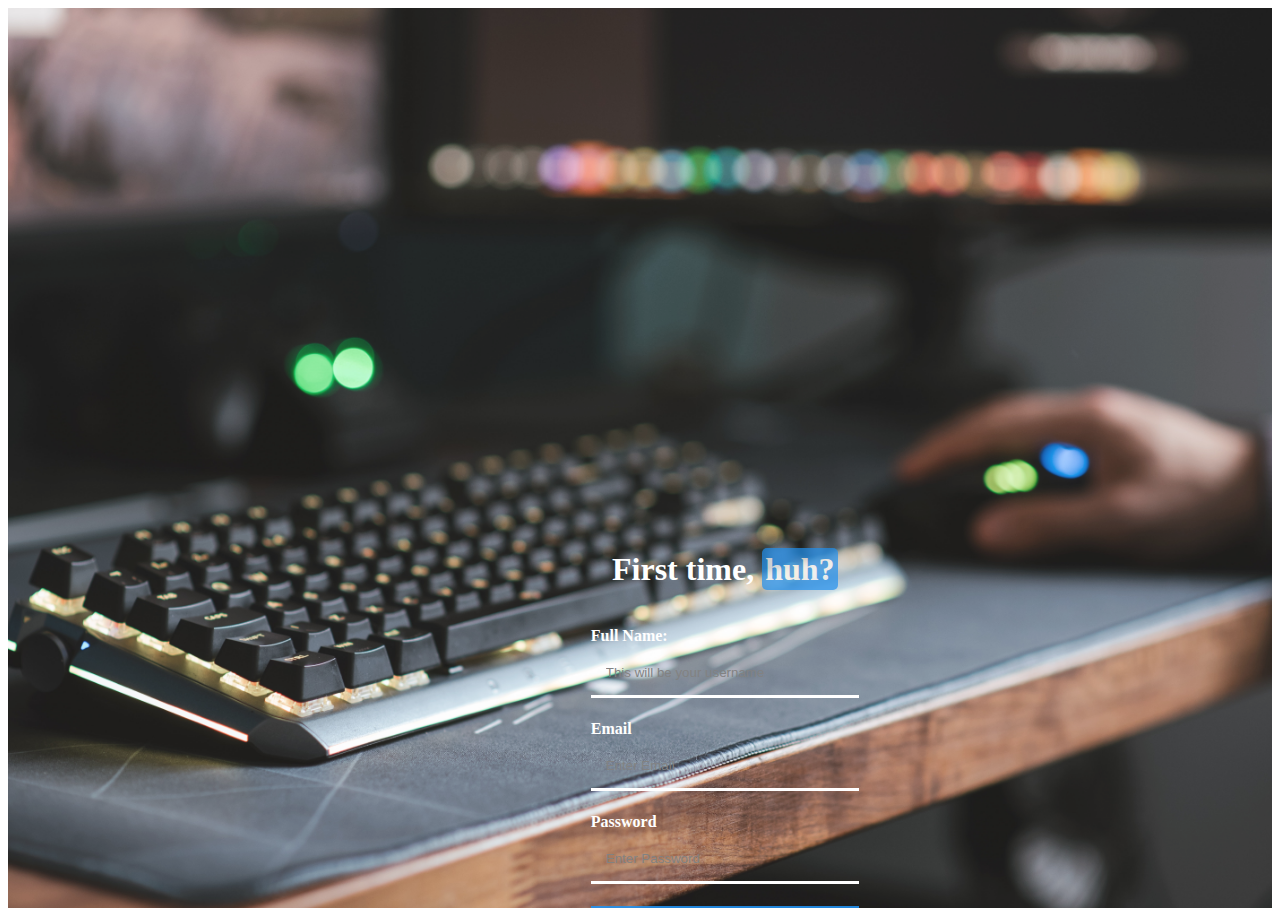
<file: login_page/login.html>
<!DOCTYPE html>
<html lang="en">
<head>
    <meta charset="UTF-8">
    <meta http-equiv="X-UA-Compatible" content="IE=edge">
    <meta name="viewport" content="width=device-width, initial-scale=1.0">
    <link href="https://cdn.jsdelivr.net/npm/bootstrap@5.1.3/dist/css/bootstrap.min.css" rel="stylesheet" integrity="sha384-1BmE4kWBq78iYhFldvKuhfTAU6auU8tT94WrHftjDbrCEXSU1oBoqyl2QvZ6jIW3" crossorigin="anonymous">
    <script src="https://cdn.jsdelivr.net/npm/bootstrap@5.1.3/dist/js/bootstrap.bundle.min.js" integrity="sha384-ka7Sk0Gln4gmtz2MlQnikT1wXgYsOg+OMhuP+IlRH9sENBO0LRn5q+8nbTov4+1p" crossorigin="anonymous"></script>
    <link rel="stylesheet" href="login.css">
    <title>TLEEliminators</title>
</head>
<body>
    <div class="container-fluid">
        <div class="bg-img">
        <div class="row">
            <div class="col-md-4 col-sm-4 col-xs-12"></div>
                <div id="frm" class="col-md-4 col-sm-4 col-xs-12">
                        <form action="/action_page.php" class="container">
                        <h1>First time, <span>huh?</span></h1><br>
                    
                        <label for="name"><b>Full Name:</b></label>
                        <input type="text" placeholder="This will be your username" name="name" required>
                        
                        <label for="email"><b>Email</b></label>
                        <input type="email" placeholder="Enter Email" name="email" required>
                    
                        <label for="psw"><b>Password</b></label>
                        <input type="password" placeholder="Enter Password" name="psw" required>
                    
                        <button type="submit" class="btn">Sign Up!</button>
                        </form>
                    </div>
                    <ul class="social_icons">
                        <p>contact us:</p>
                        <li><a href="#"><img src="facebook.png" alt=""></a></li>
                        <li><a href="https://www.linkedin.com/company/tle-eliminators/"><img src="linkedin.png" alt=""></a></li>
                        <li><a href="#"><img src="ask.png" alt=""></a></li>
                    </ul>
                </div>
            </div>
        </div>
    </div>
</body>
</html>
</file>
<file: login_page/login.css>
body, html {
    height: 100%;
  }
  
  * {
    box-sizing: border-box; 
    /* border: 1px solid orange; */
  }

  .container-fluid{
      padding: 0px;
  }
  .container-fluid{
      padding: 0px;
  }


  span{
    background-color: #0A85ED;
    opacity: 0.7;
    border-radius: 5px;
    padding: 3px;
  }

  h1{
    color: #fff;
    text-align: center;
    -webkit-animation: glow 1s ease-in-out infinite alternate;
    -moz-animation: glow 1s ease-in-out infinite alternate;
    animation: glow 1s ease-in-out infinite alternate;
  }

  @-webkit-keyframes glow {
    from {
      text-shadow: 0 0 10px #fff, 0 0 20px #fff, 0 0 30px #287BF6, 0 0 40px #287BF6, 0 0 50px #287BF6, 0 0 60px #287BF6, 0 0 70px #287BF6;
    }
    to {
      /* text-shadow: 0 0 20px #fff, 0 0 30px #BDF63F, 0 0 40px #BDF63F, 0 0 50px #BDF63F, 0 0 60px #BDF63F, 0 0 70px #BDF63F, 0 0 80px #BDF63F; */
    }
  }

  
  .bg-img {
    /* The image used */
    background-image: url("bgd.jpg");
    /* Control the height of the image */
    min-height: 380px;
    
    height: 100vh;

    /* Center and scale the image nicely */
    background-position: center;
    background-repeat: no-repeat;
    background-size: cover;
    position: relative;
    overflow: hidden;
    opacity: 0.9;
    object-fit: cover;
  }
  
  /* Add styles to the form container */
  .container {
    position: relative;
    right: 0;
    margin: 20px;
    margin-top: 40%;
    margin-left: 15%;
    bottom: 15%;
    max-width: 300px;
    padding: 16px;
    color: white;
    justify-self: center;
  }

  label{
      transition: all 0.1s;
  }

  label:hover{
      font-size: 1.5rem;
      letter-spacing: 4px;
  }
  
  /* Full-width input fields */
    input[type=text], input[type=password], input[type=email] {
    width: 100%;
    padding: 15px;
    margin: 5px 0 22px 0;
    border: none;
    background: none;
    border-bottom: 3px solid white;
    color: white;
  }
  
  input[type=text]:focus, input[type=password]:focus, input[type=email]:focus {
    padding: 1.5rem;
    background-color: transparent;
    outline: none;
  }
  
  /* Set a style for the submit button */
  .btn {
    background-color: #0A85ED;
    color: white;
    padding: 16px 20px;
    border: none;
    cursor: pointer;
    width: 100%;
    opacity: 0.9;
  }
  
  .btn:hover {
    opacity: 1;
  }

    .blur{
    filter:blur(10px);
  }

  .social_icons img{
    height: 30px;
}
.social_icons{
  border-radius: 50%;
  position: relative;
  bottom: 60px;
  /* margin-bottom: 0px; */
  z-index: 100;
  display: flex;
  /* align-items: center; */
  justify-content: center;
  list-style: none;
}

.social_icons p{
  padding-top: 3px;
  padding-right: 5px;
  color: white;
}

.social_icons li a{
  display: inline-block;
  filter: invert();
  margin-right: 20px;
  transition: 0.5s;
}

.social_icons li a:hover{
  border-radius: 50%;
  /* box-shadow: 10px 10px 10px #0A85ED; */
  filter: contrast();
  transform: translateY(-15px);
}
</file>
